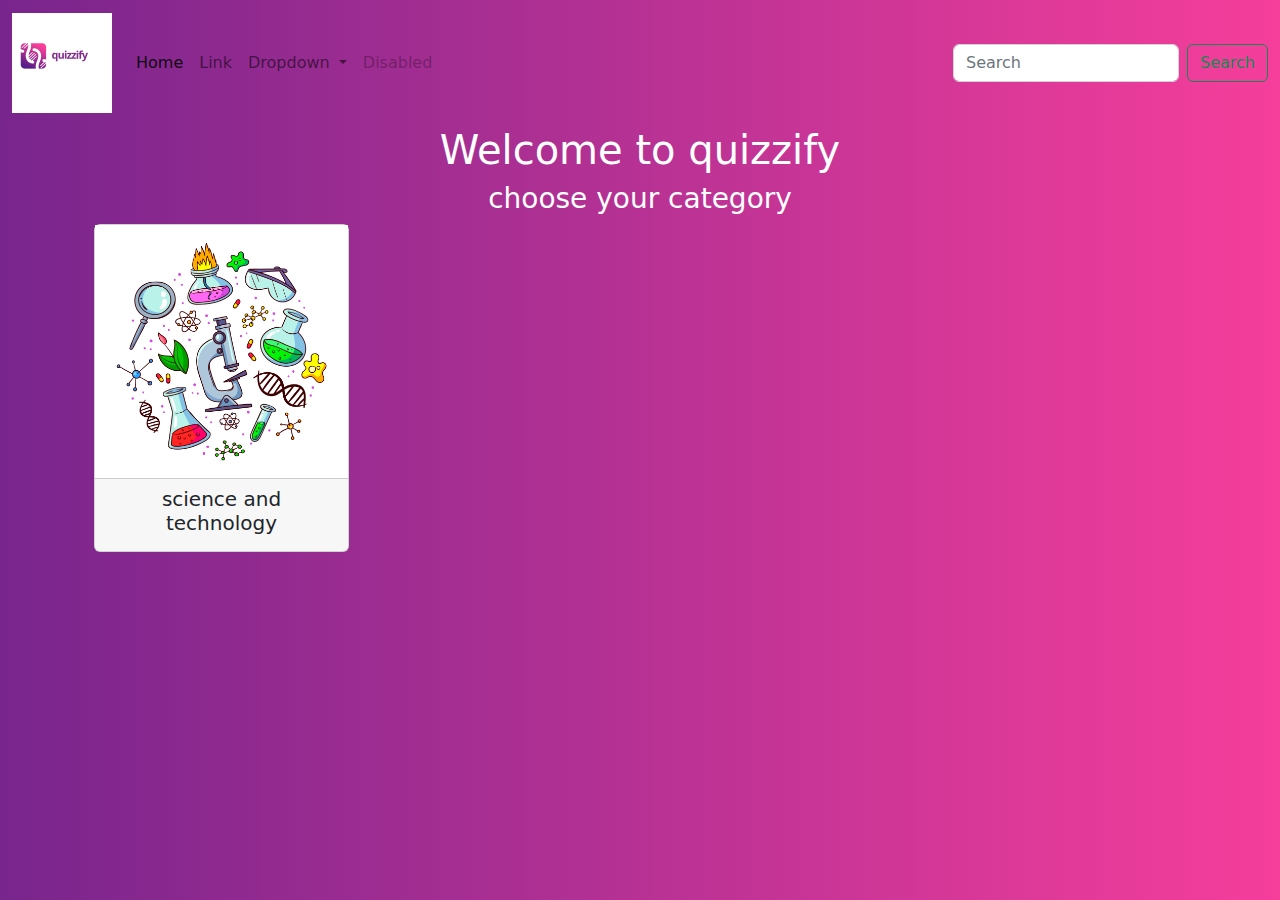
<file: html/index.html>
<!DOCTYPE html>
<html lang="en">
<head>
    <meta charset="UTF-8">
    <meta name="viewport" content="width=device-width, initial-scale=1.0">
    <link rel="stylesheet" href="/css/bootstrap.min.css">
    <link rel="stylesheet" href="/css/custom.css">
    <title>quizzify</title>
    <link rel="shortcut icon" href="/images/favicon-32x32.png" type="image/x-icon">
</head>

<body>

    <nav class="navbar navbar-expand-lg bg-body-tertiary">
        <div class="container-fluid">
          <a class="navbar-brand" href="#"><img src="/images/logo.png" alt="logo" style="width: 100px;"></a>
          <button class="navbar-toggler" type="button" data-bs-toggle="collapse" data-bs-target="#navbarSupportedContent" aria-controls="navbarSupportedContent" aria-expanded="false" aria-label="Toggle navigation">
            <span class="navbar-toggler-icon"></span>
          </button>
          <div class="collapse navbar-collapse" id="navbarSupportedContent">
            <ul class="navbar-nav me-auto mb-2 mb-lg-0">
              <li class="nav-item">
                <a class="nav-link active" aria-current="page" href="#">Home</a>
              </li>
              <li class="nav-item">
                <a class="nav-link" href="#">Link</a>
              </li>
              <li class="nav-item dropdown">
                <a class="nav-link dropdown-toggle" href="#" role="button" data-bs-toggle="dropdown" aria-expanded="false">
                  Dropdown
                </a>
                <ul class="dropdown-menu">
                  <li><a class="dropdown-item" href="#">Action</a></li>
                  <li><a class="dropdown-item" href="#">Another action</a></li>
                  <li><hr class="dropdown-divider"></li>
                  <li><a class="dropdown-item" href="#">Something else here</a></li>
                </ul>
              </li>
              <li class="nav-item">
                <a class="nav-link disabled">Disabled</a>
              </li>
            </ul>
            <form class="d-flex" role="search">
              <input class="form-control me-2" type="search" placeholder="Search" aria-label="Search">
              <button class="btn btn-outline-success" type="submit">Search</button>
            </form>
          </div>
        </div>
      </nav>

    <div class="container">
       <div class="row">
        <div class="col-md-12 text-white text-center">
          <h1>Welcome to quizzify</h1>
          <h3>choose your category</h3>
      </div> 
       </div>
        <div class="container">
          <div class="row">
            <div class="col-sm-3 col-md-3 ">
              <!-- science card -->
              <div class="card mb-2 card-sc " id="scienceCard">
                <img src="/images/3616399.jpg" alt="science and technology" class="card-top-img">
                <div class="card-footer">
                  <h5 class="text-center">science and technology</h5>
                </div>
              </div>
            </div>
          </div>
        </div>
    </div>



    <script src="/js/bootstrap.bundle.min.js"></script>
    <script src="/js/jquery-3.7.0.min.js"></script>
    <script src="/js/main.js"></script>
    
</body>
</html>
</file>
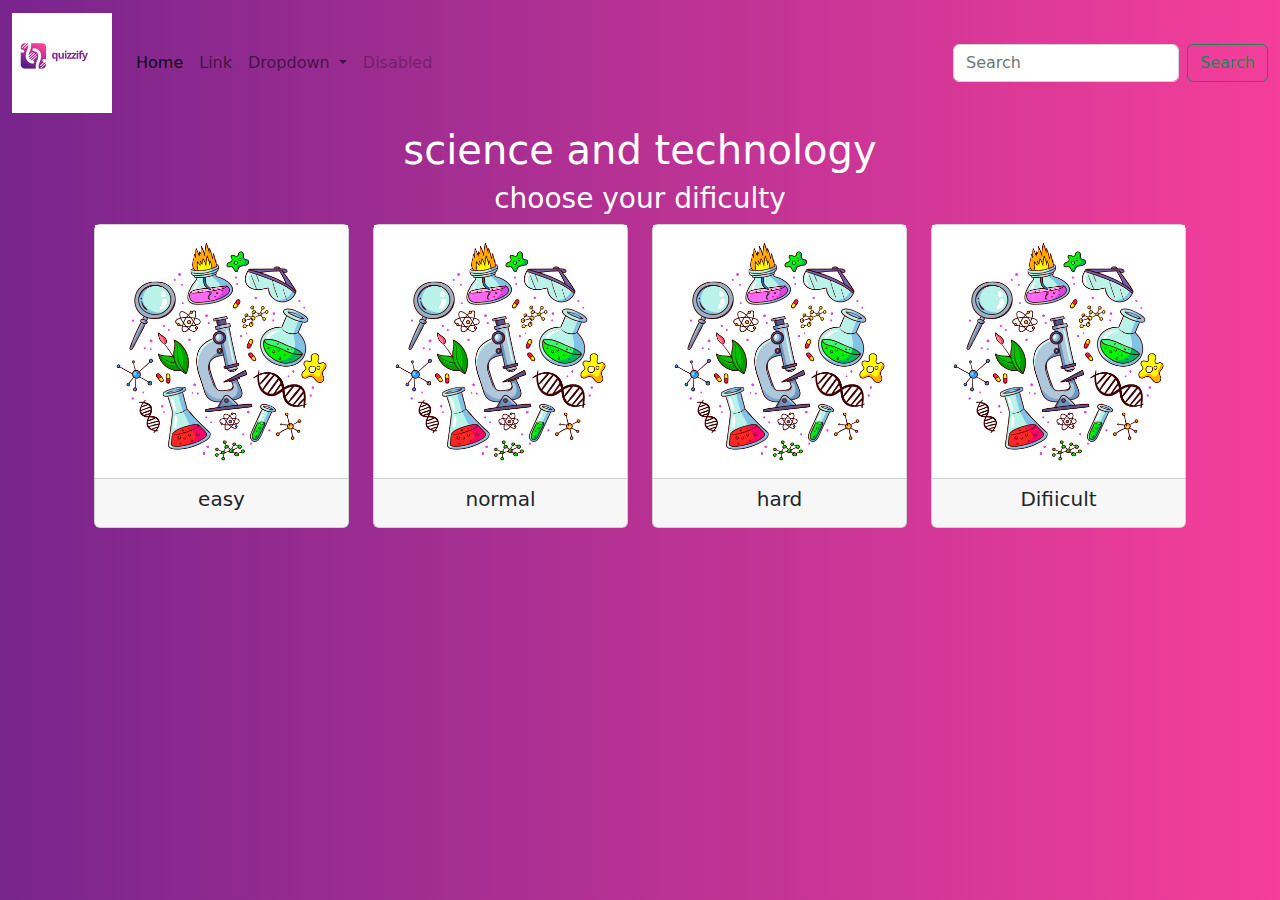
<file: pages/science.html>
<!DOCTYPE html>
<html lang="en">
<head>
    <meta charset="UTF-8">
    <meta name="viewport" content="width=device-width, initial-scale=1.0">
    <link rel="stylesheet" href="/css/bootstrap.min.css">
    <link rel="stylesheet" href="/css/custom.css">
    <title>quizzify</title>
    <link rel="shortcut icon" href="/images/favicon-32x32.png" type="image/x-icon">
</head>

<body>

    <nav class="navbar navbar-expand-lg bg-body-tertiary">
        <div class="container-fluid">
          <a class="navbar-brand" href="#"><img src="/images/logo.png" alt="logo" style="width: 100px;"></a>
          <button class="navbar-toggler" type="button" data-bs-toggle="collapse" data-bs-target="#navbarSupportedContent" aria-controls="navbarSupportedContent" aria-expanded="false" aria-label="Toggle navigation">
            <span class="navbar-toggler-icon"></span>
          </button>
          <div class="collapse navbar-collapse" id="navbarSupportedContent">
            <ul class="navbar-nav me-auto mb-2 mb-lg-0">
              <li class="nav-item">
                <a class="nav-link active" aria-current="page" href="/html/.">Home</a>
              </li>
              <li class="nav-item">
                <a class="nav-link" href="#">Link</a>
              </li>
              <li class="nav-item dropdown">
                <a class="nav-link dropdown-toggle" href="#" role="button" data-bs-toggle="dropdown" aria-expanded="false">
                  Dropdown
                </a>
                <ul class="dropdown-menu">
                  <li><a class="dropdown-item" href="#">Action</a></li>
                  <li><a class="dropdown-item" href="#">Another action</a></li>
                  <li><hr class="dropdown-divider"></li>
                  <li><a class="dropdown-item" href="#">Something else here</a></li>
                </ul>
              </li>
              <li class="nav-item">
                <a class="nav-link disabled">Disabled</a>
              </li>
            </ul>
            <form class="d-flex" role="search">
              <input class="form-control me-2" type="search" placeholder="Search" aria-label="Search">
              <button class="btn btn-outline-success" type="submit">Search</button>
            </form>
          </div>
        </div>
      </nav>

    <div class="container">
       <div class="row">
        <div class="col-md-12 text-white text-center">
          <h1>science and technology</h1>
          <h3>choose your dificulty</h3>
      </div> 
       </div>
        <div class="container">
          <div class="row d-flex justify-content-between">
            <div class="col-sm-3 col-3 ">
              <!-- difficulty card -->
              <div class="card mb-2 card-sc " id="#scienceCard">
                <img src="/images/3616399.jpg" alt="science and technology" class="card-top-img">
                <div class="card-footer">
                  <h5 class="text-center">easy</h5>
                </div>
              </div>
            </div>
            <div class="col-sm-3 col-3 ">
              <!-- difficulty card -->
              <div class="card mb-2 card-sc " id="#scienceCard">
                <img src="/images/3616399.jpg" alt="science and technology" class="card-top-img">
                <div class="card-footer">
                  <h5 class="text-center">normal</h5>
                </div>
              </div>
            </div>
            <div class="col-sm-3 col-3 ">
              <!-- difficulty card -->
              <div class="card mb-2 card-sc " id="#scienceCard">
                <img src="/images/3616399.jpg" alt="science and technology" class="card-top-img">
                <div class="card-footer">
                  <h5 class="text-center">hard</h5>
                </div>
              </div>
            </div>
            <div class="col-sm-3 col-3 ">
              <!-- difficulty card -->
              <div class="card mb-2 card-sc " id="#scienceCard">
                <img src="/images/3616399.jpg" alt="science and technology" class="card-top-img">
                <div class="card-footer">
                  <h5 class="text-center">Difiicult</h5>
                </div>
              </div>
            </div>
          </div>
        </div>
    </div>



    <script src="/js/bootstrap.bundle.min.js"></script>
    <script src="/js/jquery-3.7.0.min.js"></script>
    <script src="/js/main.js"></script>
    
</body>
</html>
</file>
<file: css/custom.css>
* {
    padding: 0;
    margin: 0;
    box-sizing: border-box;
}

:root {
    --BGCOLOR1: #f63e9b ;
    --BGCOLOR2: #78258d;
    --BGCOLOR3: #541c88;
}

body {
    background: linear-gradient(to right, var(--BGCOLOR2), var(--BGCOLOR1));
    /* background-repeat: no-repeat;  */
}

.card {
    /* position: absolute; */
}

.card:hover {
    cursor: pointer;
}
</file>
